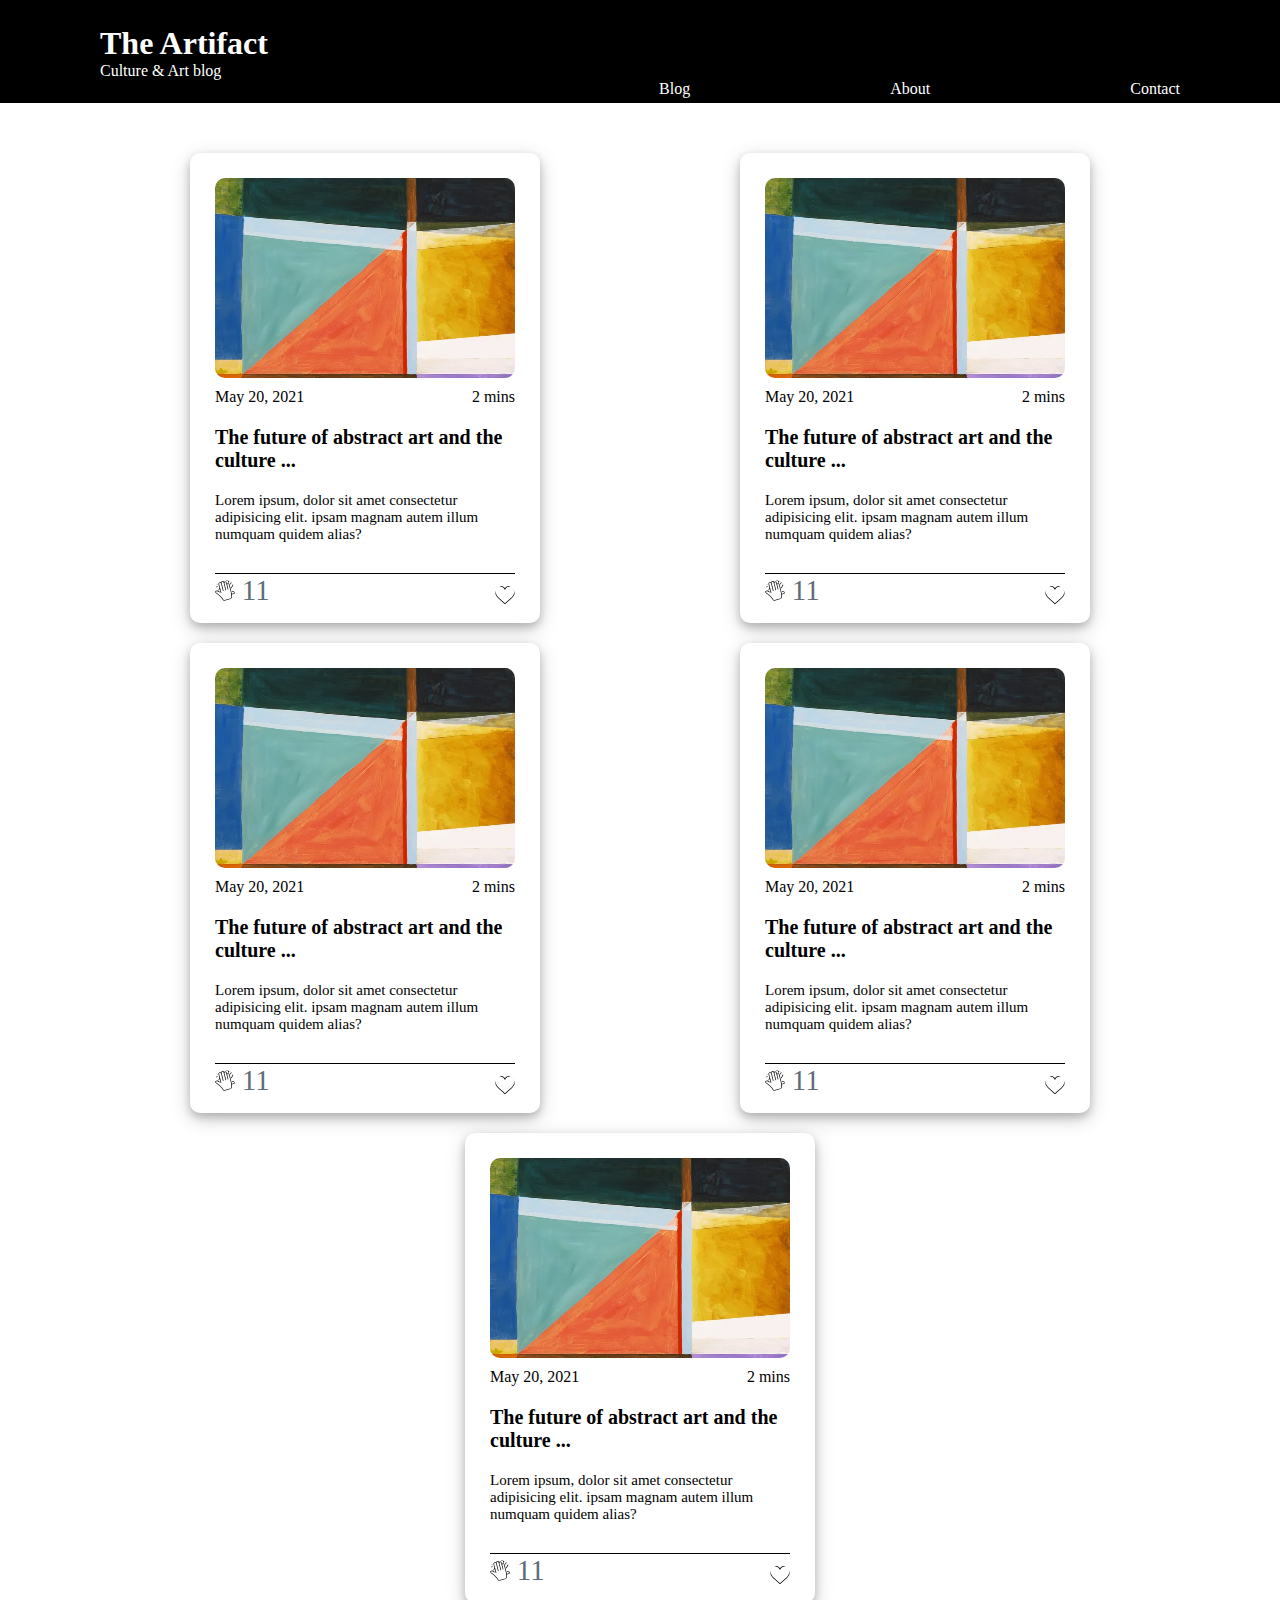
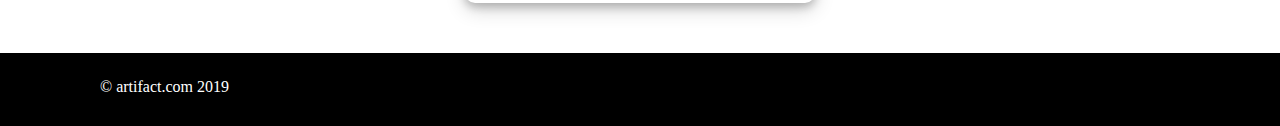
<file: exercise_blog/index.html>
<!DOCTYPE html>
<html lang="en">

<head>
  <meta charset="UTF-8">
  <meta http-equiv="X-UA-Compatible" content="IE=edge">
  <meta name="viewport" content="width=device-width, initial-scale=1.0">
  <link rel="stylesheet" href="style.css">
  <title>My blog</title>
</head>

<body>
  <header>
    <nav>
      <div>
        <h1>The Artifact</h1>
        <p>Culture & Art blog</p>
      </div>
      <ul>
        <li>Blog</li>
        <li>About</li>
        <li>Contact</li>
      </ul>
    </nav>
  </header>

  <body>
    <div class="cards outer-margin-left-15">
      <div class="card">
        <img src="Images/abstract.png" alt="Image Not Available">
        <div class="date-time padding-10">
          <span>May 20, 2021</span>
          <span>2 mins</span>
        </div>
        <h2 class="padding-10">The future of abstract art and the culture ...</h2>
        <p class="padding-10">Lorem ipsum, dolor sit amet consectetur adipisicing elit. ipsam magnam autem illum numquam
          quidem
          alias?</p>
        <div class="break-line padding-10"></div>
        <div class="comment-like padding-10">
          <div class="comments">
            <img src="Icons/clapping.svg" alt="Image Not Available">
            <span>11</span>
          </div>
          <img src="Icons/heart-black.svg">
        </div>
      </div>
      <div class="card">
        <img src="Images/abstract.png" alt="Image Not Available">
        <div class="date-time padding-10">
          <span>May 20, 2021</span>
          <span>2 mins</span>
        </div>
        <h2 class="padding-10">The future of abstract art and the culture ...</h2>
        <p class="padding-10">Lorem ipsum, dolor sit amet consectetur adipisicing elit. ipsam magnam autem illum numquam
          quidem
          alias?</p>
        <div class="break-line padding-10"></div>
        <div class="comment-like padding-10">
          <div class="comments">
            <img src="Icons/clapping.svg" alt="Image Not Available">
            <span>11</span>
          </div>
          <img src="Icons/heart-black.svg">
        </div>
      </div>
      <div class="card">
        <img src="Images/abstract.png" alt="Image Not Available">
        <div class="date-time padding-10">
          <span>May 20, 2021</span>
          <span>2 mins</span>
        </div>
        <h2 class="padding-10">The future of abstract art and the culture ...</h2>
        <p class="padding-10">Lorem ipsum, dolor sit amet consectetur adipisicing elit. ipsam magnam autem illum numquam
          quidem
          alias?</p>
        <div class="break-line padding-10"></div>
        <div class="comment-like padding-10">
          <div class="comments">
            <img src="Icons/clapping.svg" alt="Image Not Available">
            <span>11</span>
          </div>
          <img src="Icons/heart-black.svg">
        </div>
      </div>
      <div class="card">
        <img src="Images/abstract.png" alt="Image Not Available">
        <div class="date-time padding-10">
          <span>May 20, 2021</span>
          <span>2 mins</span>
        </div>
        <h2 class="padding-10">The future of abstract art and the culture ...</h2>
        <p class="padding-10">Lorem ipsum, dolor sit amet consectetur adipisicing elit. ipsam magnam autem illum numquam
          quidem
          alias?</p>
        <div class="break-line padding-10"></div>
        <div class="comment-like padding-10">
          <div class="comments">
            <img src="Icons/clapping.svg" alt="Image Not Available">
            <span>11</span>
          </div>
          <img src="Icons/heart-black.svg">
        </div>
      </div>
      <div class="card">
        <img src="Images/abstract.png" alt="Image Not Available">
        <div class="date-time padding-10">
          <span>May 20, 2021</span>
          <span>2 mins</span>
        </div>
        <h2 class="padding-10">The future of abstract art and the culture ...</h2>
        <p class="padding-10">Lorem ipsum, dolor sit amet consectetur adipisicing elit. ipsam magnam autem illum numquam
          quidem
          alias?</p>
        <div class="break-line padding-10"></div>
        <div class="comment-like padding-10">
          <div class="comments">
            <img src="Icons/clapping.svg" alt="Image Not Available">
            <span>11</span>
          </div>
          <img src="Icons/heart-black.svg">
        </div>
      </div>
      
    </div>
  </body>
  <footer>
    <p>© artifact.com 2019</p>
  </footer>
</body>

</html>
</file>
<file: exercise_blog/style.css>
* {
  padding: 0;
  margin: 0;
}

nav {
  background-color: black;
  color: white;
  display: flex;
  flex-direction: column;
  justify-content: flex-start;
  align-content : center;
  padding: 25px 100px 5px 100px;
  flex-wrap: wrap;
}

nav ul {
  background-color: black;
  color: white;
  display: flex;
  flex-direction: row;
  justify-content: flex-end;
  align-items : center;
  width: 100%;
  gap: 200px;
}

nav ul li {
  list-style: none;
  color: white;
}

footer {
  bottom: 0;
  width: 100%;
  background-color: black;
  color: white;
  display: flex;
  flex-direction: row;
  justify-content: flex-start;
  align-items : center;
  padding: 25px 100px 30px 100px;
}

.cards {
  display: flex;
  flex-direction: row;
  justify-content: space-around;
  align-items : center;
  flex-wrap: wrap;
  gap: 20px;
  padding: 50px 100px 50px 100px;
}

.card {
  background-color: white;
  color: black;
  display: flex;
  flex-direction: column;
  justify-content: flex-start;
  align-items : center;
  padding: 25px 25px 25px 25px;
  width: 300px;
  height: 420px;
  border-radius: 10px;
  box-shadow: 0 4px 8px 0 rgba(0, 0, 0, 0.2), 0 6px 20px 0 rgba(0, 0, 0, 0.19);
}

.card img {
  width: 100%;
  height: 200px;
  border-radius: 10px;
}

.card h2 {
  font-size: 20px;
  padding: 10px 0 10px 0;
}

.card p {
  font-size: 15px;
  padding: 10px 0 10px 0;
}

.date-time {
  display: flex;
  flex-direction: row;
  justify-content: space-between;
  align-items : center;
  width: 100%;
}

.padding-10 {
  padding: 10px 0 10px 0;
}

.break-line {
  border-bottom: 1px solid black;
  width: 100%;
}

.card .comment-like{
  display: flex;
  flex-direction: row;
  justify-content: space-between;
  align-items : center;
  width: 100%;
  padding: 0;
}

.comments{
  display: flex;
  flex-direction: row;
  align-items: center;
  justify-content: center;
  gap: 0.5vw;
  margin-bottom: 1vh;
}

.comments span{
  font-size: 1.8rem;
  font-weight: lighter;
  color: rgb(94, 108, 122);
}

.comments img{
  height: 1.6vw;
  width: 1.6vw;
}

.comment-like img{
  height: 1.6vw;
  width: 1.6vw;
}
</file>
